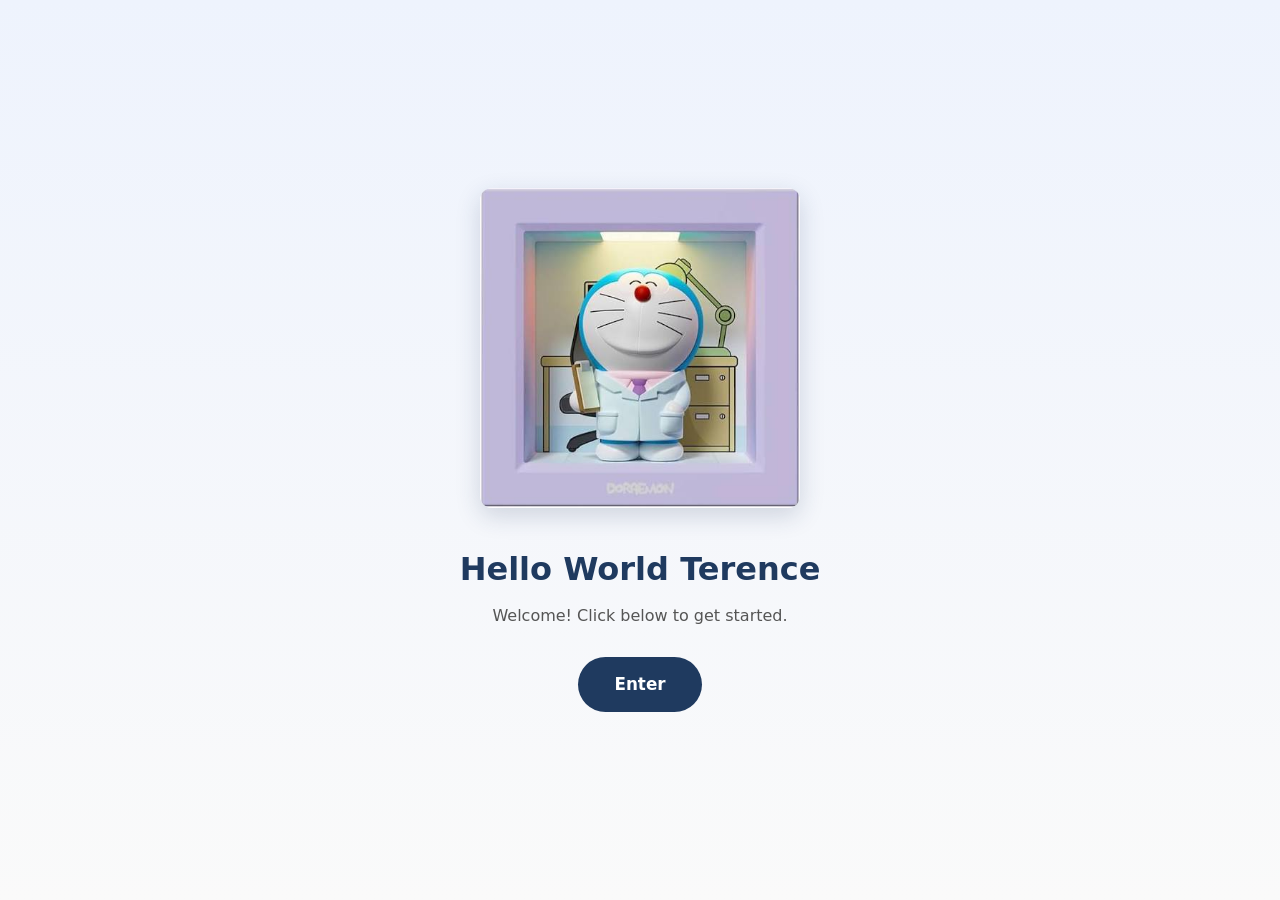
<file: index.html>
<!DOCTYPE html>
<html lang="en">
<head>
  <meta charset="UTF-8">
  <meta name="viewport" content="width=device-width, initial-scale=1.0">
  <title>Hello World Terence</title>
  <style>
    * { box-sizing: border-box; }
    body {
      margin: 0;
      min-height: 100vh;
      display: flex;
      align-items: center;
      justify-content: center;
      padding: 32px 16px;
      font-family: system-ui, -apple-system, "Segoe UI", Roboto, sans-serif;
      line-height: 1.6;
      color: #222;
      background: linear-gradient(180deg, #eef3fd 0%, #fafafa 100%);
      text-align: center;
    }
    .landing { max-width: 480px; width: 100%; }
    .landing img {
      width: 100%;
      max-width: 320px;
      height: auto;
      border-radius: 12px;
      box-shadow: 0 8px 24px rgba(31, 58, 95, 0.18);
    }
    h1 {
      margin: 28px 0 8px;
      font-size: 2rem;
      color: #1f3a5f;
    }
    p { margin: 0 0 28px; color: #555; }
    .enter-btn {
      display: inline-block;
      padding: 14px 36px;
      border-radius: 999px;
      background: #1f3a5f;
      color: #fff;
      font-size: 1.05rem;
      font-weight: 600;
      text-decoration: none;
      transition: background 0.2s, transform 0.2s;
    }
    .enter-btn:hover { background: #2c5282; transform: translateY(-2px); }
    .enter-btn:focus-visible { outline: 3px solid #8fb3ff; outline-offset: 3px; }
  </style>
</head>
<body>
  <main class="landing">
    <img src="src_image/doctor_doraemon.jpg" alt="Doctor Doraemon">
    <h1>Hello World Terence</h1>
    <p>Welcome! Click below to get started.</p>
    <a class="enter-btn" href="main/">Enter</a>
  </main>
</body>
</html>
</file>
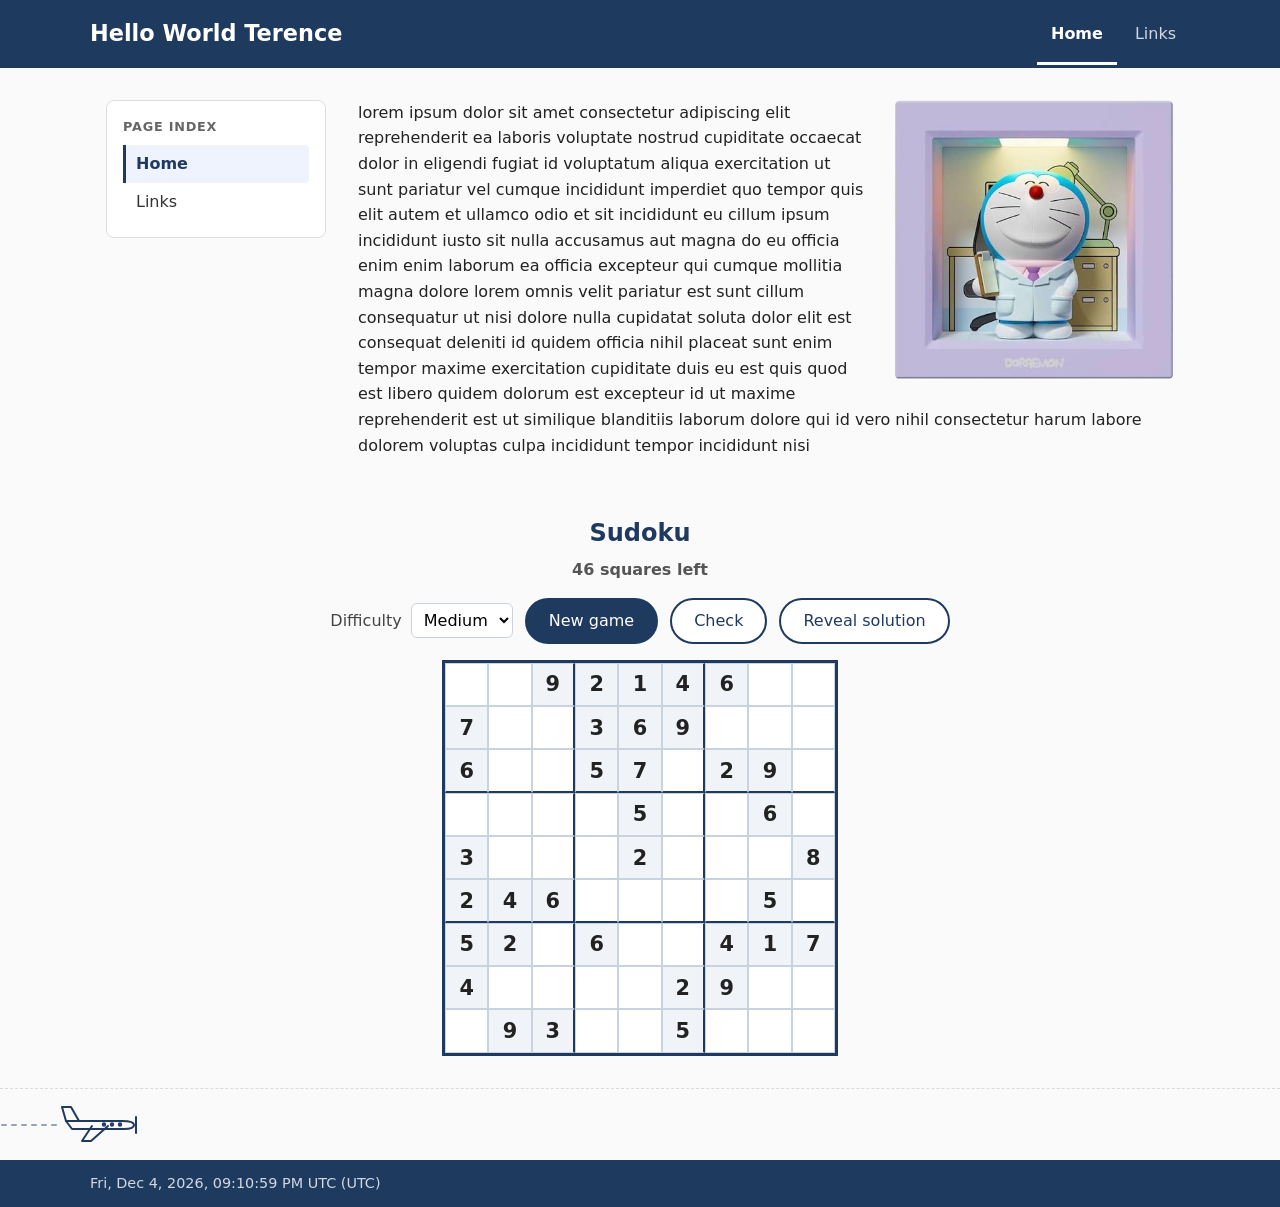
<file: main/index.html>
<!DOCTYPE html>
<html lang="en">
<head>
  <meta charset="UTF-8">
  <meta name="viewport" content="width=device-width, initial-scale=1.0">
  <title>Hello World Terence</title>
  <link rel="stylesheet" href="sudoku.css">
  <style>
    * { box-sizing: border-box; }
    body {
      margin: 0;
      font-family: system-ui, -apple-system, "Segoe UI", Roboto, sans-serif;
      line-height: 1.6;
      color: #222;
      background: #fafafa;
      /* Keep the footer at the bottom even when the content is short */
      min-height: 100vh;
      display: flex;
      flex-direction: column;
    }
    .layout { flex: 1; width: 100%; }

    /* Game area (shared by any game placed here) */
    .game {
      max-width: 1100px;
      width: 100%;
      margin: 0 auto;
      padding: 8px 16px 32px;
      text-align: center;
    }
    .game h2 { margin: 0 0 4px; color: #1f3a5f; }
    .game-status { margin: 0 0 16px; color: #555; font-weight: 600; }

    /* Flying plane strip */
    .sky {
      position: relative;
      height: 72px;
      overflow: hidden;
      border-top: 1px dashed #d5dbe3;
    }
    .plane {
      position: absolute;
      top: 12px;
      left: 0;
      color: #1f3a5f;
      animation: fly 16s linear infinite;
    }
    .plane svg {
      display: block;
      animation: bob 2.4s ease-in-out infinite alternate;
    }
    .plane .trail { opacity: 0.45; }
    .plane .prop {
      transform-box: fill-box;
      transform-origin: center;
      animation: spin 0.25s linear infinite;
    }
    @keyframes fly {
      from { transform: translateX(-160px); }
      to   { transform: translateX(100vw); }
    }
    @keyframes bob {
      from { transform: translateY(-6px) rotate(-2deg); }
      to   { transform: translateY(6px)  rotate(2deg); }
    }
    @keyframes spin {
      from { transform: scaleY(1); }
      50%  { transform: scaleY(0.2); }
      to   { transform: scaleY(1); }
    }
    /* Visitors who turn off animations see the plane parked, not moving */
    @media (prefers-reduced-motion: reduce) {
      .plane, .plane svg, .plane .prop { animation: none; }
      .plane { left: 16px; }
    }

    /* Footer */
    footer {
      background: #1f3a5f;
      color: #cfd8e3;
      padding: 12px 16px;
      font-size: 0.9rem;
    }
    .footer-inner {
      max-width: 1100px;
      margin: 0 auto;
      text-align: left;
    }

    /* Header */
    header {
      background: #1f3a5f;
      color: #fff;
      padding: 0 16px;
    }
    .header-inner {
      max-width: 1100px;
      margin: 0 auto;
      display: flex;
      flex-wrap: wrap;
      align-items: center;
      justify-content: space-between;
      gap: 8px 24px;
    }
    header h1 {
      margin: 0;
      padding: 16px 0;
      font-size: 1.4rem;
    }
    .home-link { color: inherit; text-decoration: none; }
    .home-link:hover { text-decoration: underline; }

    /* Tabs */
    nav { display: flex; gap: 4px; }
    nav button {
      font: inherit;
      color: #cfd8e3;
      background: none;
      border: none;
      border-bottom: 3px solid transparent;
      padding: 18px 14px 15px;
      cursor: pointer;
    }
    nav button:hover { color: #fff; }
    nav button[aria-selected="true"] {
      color: #fff;
      border-bottom-color: #fff;
      font-weight: 600;
    }

    /* Layout: sidebar + content */
    .layout {
      max-width: 1100px;
      margin: 0 auto;
      padding: 32px 16px;
      display: grid;
      grid-template-columns: 220px 1fr;
      gap: 32px;
      align-items: start;
    }

    /* Page index sidebar */
    .page-index {
      position: sticky;
      top: 16px;
      background: #fff;
      border: 1px solid #ddd;
      border-radius: 8px;
      padding: 16px;
    }
    .page-index h2 {
      margin: 0 0 8px;
      font-size: 0.8rem;
      text-transform: uppercase;
      letter-spacing: 0.06em;
      color: #666;
    }
    .page-index ul { list-style: none; margin: 0; padding: 0; }
    .page-index ul ul { padding-left: 14px; }
    .page-index a {
      display: block;
      padding: 6px 10px;
      border-left: 3px solid transparent;
      border-radius: 0 4px 4px 0;
      color: #333;
      text-decoration: none;
    }
    .page-index ul ul a { font-size: 0.9rem; color: #555; padding: 4px 10px; }
    .page-index a:hover { background: #f0f3f7; }
    .page-index a.active {
      border-left-color: #1f3a5f;
      background: #eef3fd;
      color: #1f3a5f;
      font-weight: 600;
    }

    /* Content */
    main { min-width: 0; }
    main h2:first-child { margin-top: 0; }
    section[hidden] { display: none; }

    /* Phones: stack the index above the content */
    @media (max-width: 700px) {
      .layout { grid-template-columns: 1fr; gap: 20px; }
      .page-index { position: static; }
    }

    .source-text p { margin: 0 0 1em; }

    /* Image on the top right, with text wrapping around it */
    .float-right {
      float: right;
      width: 40%;
      max-width: 280px;
      height: auto;
      margin: 0 0 16px 24px;
      border-radius: 8px;
    }
    section::after { content: ""; display: block; clear: both; }

    @media (max-width: 480px) {
      .float-right { width: 45%; margin-left: 16px; }
    }

    .links { list-style: none; padding: 0; }
    .links li { margin: 12px 0; }
    .links a {
      display: inline-block;
      padding: 10px 16px;
      border: 1px solid #ccc;
      border-radius: 6px;
      background: #fff;
      color: #0b57d0;
      text-decoration: none;
    }
    .links a:hover { background: #eef3fd; }
  </style>
</head>
<body>
  <header>
    <div class="header-inner">
      <h1><a href="../" class="home-link">Hello World Terence</a></h1>
      <nav role="tablist">
        <button role="tab" id="tab-home" aria-controls="home" aria-selected="true">Home</button>
        <button role="tab" id="tab-links" aria-controls="links" aria-selected="false">Links</button>
      </nav>
    </div>
  </header>

  <div class="layout">
  <aside class="page-index" aria-label="Page index">
    <h2>Page Index</h2>
    <ul id="index-list"></ul>
  </aside>

  <main>
    <section id="home" role="tabpanel" aria-labelledby="tab-home">
      <img class="float-right" src="../src_image/doctor_doraemon.jpg" alt="Doctor Doraemon">
      <div id="source-text" class="source-text">Loading…</div>
    </section>

    <section id="links" role="tabpanel" aria-labelledby="tab-links" hidden>
      <h2>Links</h2>
      <ul class="links">
        <li><a href="https://www.google.com" target="_blank" rel="noopener">Link 1</a></li>
        <li><a href="https://www.google.com" target="_blank" rel="noopener">Link 2</a></li>
        <li><a href="https://www.google.com" target="_blank" rel="noopener">Link 3</a></li>
        <li><a href="https://www.google.com" target="_blank" rel="noopener">Link 4</a></li>
      </ul>
    </section>
  </main>
  </div>

  <!-- ============ Sudoku game ============ -->
  <!-- Styles: sudoku.css · Logic: sudoku.js (the 81 squares are built by the script) -->
  <section class="game" aria-labelledby="sudoku-title">
    <h2 id="sudoku-title">Sudoku</h2>
    <p id="sudoku-status" class="game-status" aria-live="polite">&nbsp;</p>

    <div class="sudoku-controls">
      <label>
        Difficulty
        <select id="sudoku-difficulty">
          <option value="easy">Easy</option>
          <option value="medium" selected>Medium</option>
          <option value="hard">Hard</option>
        </select>
      </label>
      <button class="sudoku-btn" id="sudoku-new">New game</button>
      <button class="sudoku-btn secondary" id="sudoku-check">Check</button>
      <button class="sudoku-btn secondary" id="sudoku-reveal">Reveal solution</button>
    </div>

    <div class="sudoku-board" id="sudoku-board"></div>
  </section>

  <script src="sudoku.js"></script>

  <!-- Decorative stick-drawn plane flying along the bottom strip -->
  <div class="sky" aria-hidden="true">
    <div class="plane">
      <svg viewBox="0 0 140 44" width="140" height="44" fill="none"
           stroke="currentColor" stroke-width="2" stroke-linecap="round" stroke-linejoin="round">
        <!-- contrail -->
        <path class="trail" d="M2 24 H56" stroke-dasharray="4 6"/>
        <g transform="translate(60 0)">
          <!-- body -->
          <path d="M6 20 L62 20 Q74 20 74 24 Q74 28 64 28 L12 28 Z"/>
          <!-- tail fin -->
          <path d="M6 20 L2 6 L11 6 L19 20"/>
          <!-- wing -->
          <path d="M32 25 L22 40 L31 40 L48 25"/>
          <!-- windows -->
          <circle cx="44" cy="23.5" r="1.2"/>
          <circle cx="52" cy="23.5" r="1.2"/>
          <circle cx="60" cy="23.5" r="1.2"/>
          <!-- propeller -->
          <path class="prop" d="M76 16 V32"/>
        </g>
      </svg>
    </div>
  </div>

  <footer>
    <div class="footer-inner">
      <span id="local-time">&nbsp;</span>
    </div>
  </footer>

  <script>
    // Load the home page text from src_text/source_text.txt.
    // Blank lines in the file separate paragraphs.
    fetch('../src_text/source_text.txt')
      .then(res => {
        if (!res.ok) throw new Error(res.status);
        return res.text();
      })
      .then(text => {
        const box = document.getElementById('source-text');
        box.textContent = '';
        text.trim().split(/\n\s*\n/).forEach(para => {
          const p = document.createElement('p');
          p.textContent = para.trim();
          box.appendChild(p);
        });
      })
      .catch(() => {
        document.getElementById('source-text').textContent =
          'Could not load src_text/source_text.txt.';
      });

    const tabs = document.querySelectorAll('[role="tab"]');

    const indexList = document.getElementById('index-list');

    function showTab(id) {
      tabs.forEach(tab => {
        const selected = tab.getAttribute('aria-controls') === id;
        tab.setAttribute('aria-selected', selected);
        document.getElementById(tab.getAttribute('aria-controls')).hidden = !selected;
      });
      indexList.querySelectorAll(':scope > li > a').forEach(a => {
        a.classList.toggle('active', a.dataset.tab === id);
      });
    }

    function goToTab(id) {
      showTab(id);
      history.replaceState(null, '', '#' + id);
    }

    tabs.forEach(tab => {
      tab.addEventListener('click', () => goToTab(tab.getAttribute('aria-controls')));
    });

    // Build the page index: one entry per tab, plus a sub-entry for
    // every <h3> inside that tab's section (added automatically).
    tabs.forEach(tab => {
      const id = tab.getAttribute('aria-controls');
      const li = document.createElement('li');
      const a = document.createElement('a');
      a.href = '#' + id;
      a.textContent = tab.textContent;
      a.dataset.tab = id;
      a.addEventListener('click', e => {
        e.preventDefault();
        goToTab(id);
        window.scrollTo({ top: 0, behavior: 'smooth' });
      });
      li.appendChild(a);

      const headings = document.getElementById(id).querySelectorAll('h3');
      if (headings.length) {
        const sub = document.createElement('ul');
        headings.forEach((h, i) => {
          if (!h.id) h.id = id + '-' + (i + 1);
          const subLi = document.createElement('li');
          const subA = document.createElement('a');
          subA.href = '#' + h.id;
          subA.textContent = h.textContent;
          subA.addEventListener('click', e => {
            e.preventDefault();
            goToTab(id);
            h.scrollIntoView({ behavior: 'smooth' });
          });
          subLi.appendChild(subA);
          sub.appendChild(subLi);
        });
        li.appendChild(sub);
      }
      indexList.appendChild(li);
    });
    showTab('home');

    // Footer clock: the visitor's own date/time and time zone,
    // taken from their device settings. Updates every second.
    const timeEl = document.getElementById('local-time');
    const zone = Intl.DateTimeFormat().resolvedOptions().timeZone;
    const fmt = new Intl.DateTimeFormat(undefined, {
      weekday: 'short', day: 'numeric', month: 'short', year: 'numeric',
      hour: '2-digit', minute: '2-digit', second: '2-digit',
      timeZoneName: 'short'
    });
    function updateClock() {
      timeEl.textContent = fmt.format(new Date()) + ' (' + zone.replace(/_/g, ' ') + ')';
    }
    updateClock();
    setInterval(updateClock, 1000);

    // Open the tab named in the URL (e.g. .../#links), otherwise Home
    const start = location.hash.slice(1);
    if (document.getElementById(start)?.getAttribute('role') === 'tabpanel') {
      showTab(start);
    }
  </script>
</body>
</html>
</file>
<file: main/sudoku.css>
/* ---------- Sudoku styles ---------- */

.sudoku-controls {
  display: flex;
  flex-wrap: wrap;
  justify-content: center;
  align-items: center;
  gap: 8px 12px;
  margin-bottom: 16px;
}
.sudoku-controls label { color: #444; }
.sudoku-controls select {
  font: inherit;
  margin-left: 4px;
  padding: 6px 8px;
  border: 1px solid #c9d3e0;
  border-radius: 6px;
  background: #fff;
}

.sudoku-btn {
  font: inherit;
  padding: 8px 22px;
  border: 2px solid #1f3a5f;
  border-radius: 999px;
  background: #1f3a5f;
  color: #fff;
  cursor: pointer;
}
.sudoku-btn:hover { background: #2c5282; border-color: #2c5282; }
.sudoku-btn.secondary { background: #fff; color: #1f3a5f; }
.sudoku-btn.secondary:hover { background: #eef3fd; }

/* The 9x9 grid */
.sudoku-board {
  display: grid;
  grid-template-columns: repeat(9, 1fr);
  width: min(396px, 100%);
  margin: 0 auto;
  border: 3px solid #1f3a5f;
  background: #fff;
}

/* One square (an <input>) */
.sudoku-cell {
  width: 100%;
  min-width: 0;
  aspect-ratio: 1;
  padding: 0;
  border: 1px solid #c9d3e0;
  border-radius: 0;
  background: #fff;
  color: #2c5282;               /* numbers the player types */
  font: 600 1.3rem system-ui, sans-serif;
  text-align: center;
  caret-color: transparent;
  cursor: pointer;
}
.sudoku-cell.given {             /* numbers that come with the puzzle */
  color: #222;
  font-weight: 700;
  background: #f0f3f7;
  cursor: default;
}

/* Thicker lines between the 3x3 boxes */
.sudoku-cell.box-right  { border-right: 2px solid #1f3a5f; }
.sudoku-cell.box-bottom { border-bottom: 2px solid #1f3a5f; }

/* Highlights */
.sudoku-cell.related  { background: #eef3fd; }   /* same row/column/box as the selected square */
.sudoku-cell.given.related { background: #e2e9f3; }
.sudoku-cell.same-num { background: #d6e4ff; }   /* same number as the selected square */
.sudoku-cell:focus    { outline: none; background: #fff2b3; }
.sudoku-cell.conflict { color: #c0392b; }        /* clashes with another square */
.sudoku-cell.wrong    { background: #fde2df; color: #c0392b; }
.sudoku-board.solved .sudoku-cell { background: #d4f5dd; }
.sudoku-cell.revealed { color: #8a5a00; font-style: italic; }   /* filled in by "Reveal solution" */
.sudoku-cell.revealed.wrong { color: #c0392b; }                /* player had a wrong number here */
.sudoku-board.revealed-board .sudoku-cell { cursor: default; }

@media (max-width: 420px) {
  .sudoku-cell { font-size: 1.05rem; }
}
</file>
